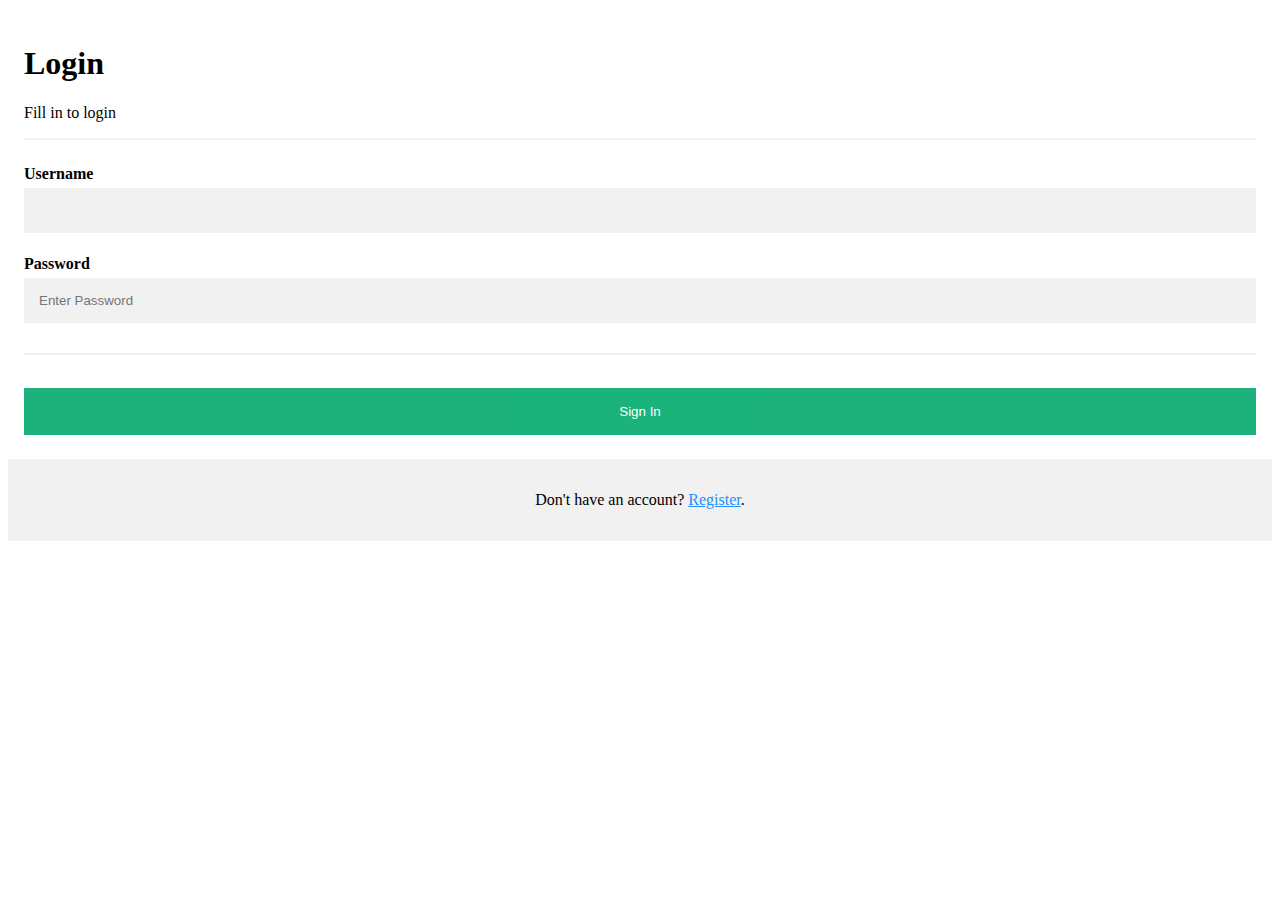
<file: app/templates/login.html>
<!DOCTYPE html>
<html lang="en">
<head>
    <meta charset="UTF-8">
    <meta http-equiv="X-UA-Compatible" content="IE=edge">
    <meta name="viewport" content="width=device-width, initial-scale=1.0">
    <link rel="stylesheet" href="../static/styles/login.css">
    <title>Login</title>
</head>
<body>
  <form action="" method="POST">
    <div class="container">
      <h1>Login</h1>
      <p>Fill in to login</p>
      <hr>
  
      <label for="username"><b>Username</b></label>
      <input type="text" id="username" name="username" required>
  
      <label for="password"><b>Password</b></label>
      <input type="password" placeholder="Enter Password" name="password" id="password" required>
  
      <!-- <label for="psw-repeat"><b>Repeat Password</b></label>
      <input type="password" placeholder="Repeat Password" name="psw-repeat" id="psw-repeat" required> -->
      <hr>
  
      <!-- <p>By creating an account you agree to our <a href="#">Terms & Privacy</a>.</p> -->
      <button type="submit" class="registerbtn">Sign In</button>
    </div>
  
    <div class="container signin">
      <p>Don't have an account? <a href="/register">Register</a>.</p>
    </div>
  </form> 
</body>
</html>
</file>
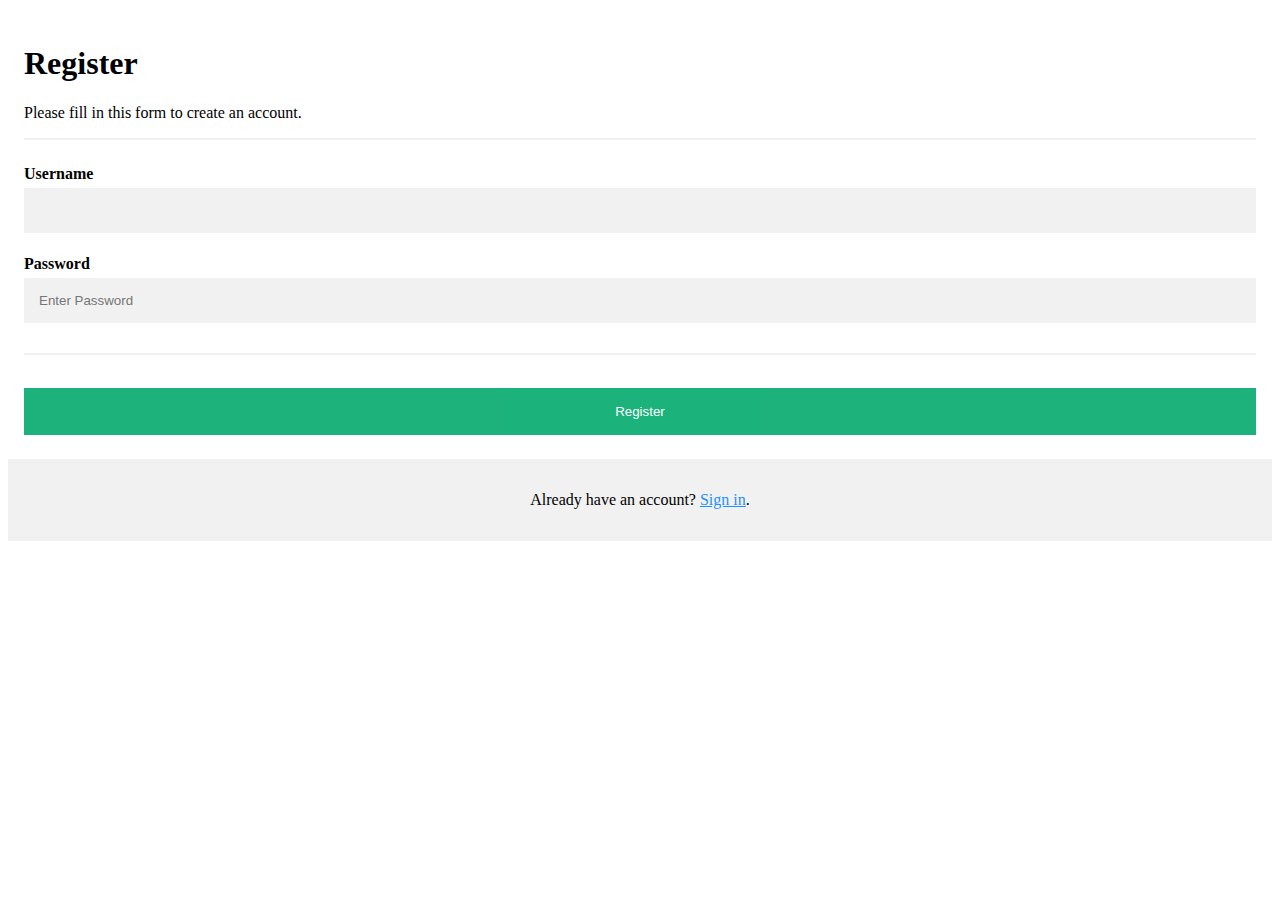
<file: app/templates/register.html>
<!DOCTYPE html>
<html lang="en">
<head>
    <meta charset="UTF-8">
    <meta http-equiv="X-UA-Compatible" content="IE=edge">
    <meta name="viewport" content="width=device-width, initial-scale=1.0">
    <link rel="stylesheet" href="../static/styles/register.css">
    <title>Register</title>
</head>
<body>
  <form action="" method="POST">
    <div class="container">
      <h1>Register</h1>
      <p>Please fill in this form to create an account.</p>
      <hr>
  
      <label for="username"><b>Username</b></label>
      <input type="text" id="username" name="username" required>
  
      <label for="password"><b>Password</b></label>
      <input type="password" placeholder="Enter Password" name="password" id="password" required>
  
      <!-- <label for="psw-repeat"><b>Repeat Password</b></label>
      <input type="password" placeholder="Repeat Password" name="psw-repeat" id="psw-repeat" required> -->
      <hr>
  
      <!-- <p>By creating an account you agree to our <a href="#">Terms & Privacy</a>.</p> -->
      <button type="submit" class="registerbtn">Register</button>
    </div>
  
    <div class="container signin">
      <p>Already have an account? <a href="/login">Sign in</a>.</p>
    </div>
  </form> 
</body>
</html>
</file>
<file: app/static/styles/login.css>
* {box-sizing: border-box}

/* Add padding to containers */
.container {
  padding: 16px;
}

/* Full-width input fields */
input[type=text], input[type=password] {
  width: 100%;
  padding: 15px;
  margin: 5px 0 22px 0;
  display: inline-block;
  border: none;
  background: #f1f1f1;
}

input[type=text]:focus, input[type=password]:focus {
  background-color: #ddd;
  outline: none;
}

/* Overwrite default styles of hr */
hr {
  border: 1px solid #f1f1f1;
  margin-bottom: 25px;
}

/* Set a style for the submit/register button */
.registerbtn {
  background-color: #04AA6D;
  color: white;
  padding: 16px 20px;
  margin: 8px 0;
  border: none;
  cursor: pointer;
  width: 100%;
  opacity: 0.9;
}

.registerbtn:hover {
  opacity:1;
}

/* Add a blue text color to links */
a {
  color: dodgerblue;
}

/* Set a grey background color and center the text of the "sign in" section */
.signin {
  background-color: #f1f1f1;
  text-align: center;
}
</file>
<file: app/static/styles/register.css>
* {box-sizing: border-box}

/* Add padding to containers */
.container {
  padding: 16px;
}

/* Full-width input fields */
input[type=text], input[type=password] {
  width: 100%;
  padding: 15px;
  margin: 5px 0 22px 0;
  display: inline-block;
  border: none;
  background: #f1f1f1;
}

input[type=text]:focus, input[type=password]:focus {
  background-color: #ddd;
  outline: none;
}

/* Overwrite default styles of hr */
hr {
  border: 1px solid #f1f1f1;
  margin-bottom: 25px;
}

/* Set a style for the submit/register button */
.registerbtn {
  background-color: #04AA6D;
  color: white;
  padding: 16px 20px;
  margin: 8px 0;
  border: none;
  cursor: pointer;
  width: 100%;
  opacity: 0.9;
}

.registerbtn:hover {
  opacity:1;
}

/* Add a blue text color to links */
a {
  color: dodgerblue;
}

/* Set a grey background color and center the text of the "sign in" section */
.signin {
  background-color: #f1f1f1;
  text-align: center;
}
</file>
